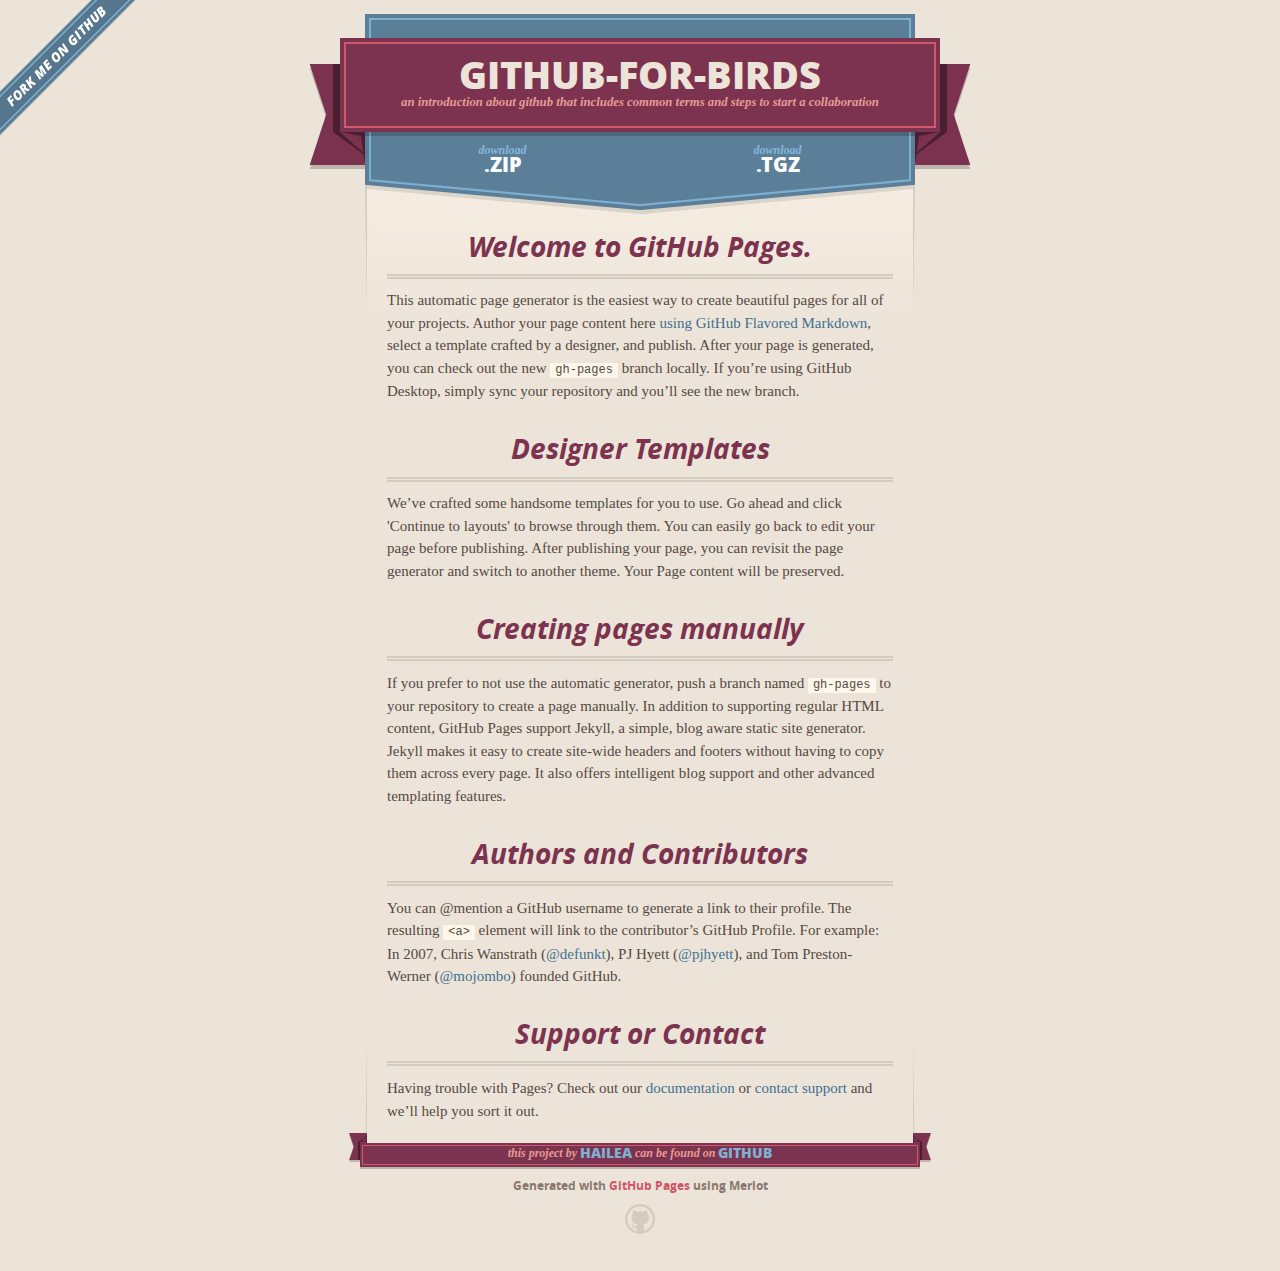
<file: index.html>
<!DOCTYPE html>
<html>
  <head>
    <meta charset='utf-8'>
    <meta http-equiv="X-UA-Compatible" content="chrome=1">
    <meta name="viewport" content="width=640">

    <link rel="stylesheet" href="stylesheets/core.css" media="screen">
    <link rel="stylesheet" href="stylesheets/mobile.css" media="handheld, only screen and (max-device-width:640px)">
    <link rel="stylesheet" href="stylesheets/github-light.css">

    <script type="text/javascript" src="javascripts/modernizr.js"></script>
    <script type="text/javascript" src="https://ajax.googleapis.com/ajax/libs/jquery/1.7.1/jquery.min.js"></script>
    <script type="text/javascript" src="javascripts/headsmart.min.js"></script>
    <script type="text/javascript">
      $(document).ready(function () {
        $('#main_content').headsmart()
      })
    </script>
    <title>Github-for-birds by hailea</title>
  </head>

  <body>
    <a id="forkme_banner" href="https://github.com/hailea/Github-for-birds">View on GitHub</a>
    <div class="shell">

      <header>
        <span class="ribbon-outer">
          <span class="ribbon-inner">
            <h1>Github-for-birds</h1>
            <h2>an introduction about github that includes common terms and steps to start a collaboration</h2>
          </span>
          <span class="left-tail"></span>
          <span class="right-tail"></span>
        </span>
      </header>

      <section id="downloads">
        <span class="inner">
          <a href="https://github.com/hailea/Github-for-birds/zipball/master" class="zip"><em>download</em> .ZIP</a><a href="https://github.com/hailea/Github-for-birds/tarball/master" class="tgz"><em>download</em> .TGZ</a>
        </span>
      </section>


      <span class="banner-fix"></span>


      <section id="main_content">
        <h3>
<a id="welcome-to-github-pages" class="anchor" href="#welcome-to-github-pages" aria-hidden="true"><span aria-hidden="true" class="octicon octicon-link"></span></a>Welcome to GitHub Pages.</h3>

<p>This automatic page generator is the easiest way to create beautiful pages for all of your projects. Author your page content here <a href="https://guides.github.com/features/mastering-markdown/">using GitHub Flavored Markdown</a>, select a template crafted by a designer, and publish. After your page is generated, you can check out the new <code>gh-pages</code> branch locally. If you’re using GitHub Desktop, simply sync your repository and you’ll see the new branch.</p>

<h3>
<a id="designer-templates" class="anchor" href="#designer-templates" aria-hidden="true"><span aria-hidden="true" class="octicon octicon-link"></span></a>Designer Templates</h3>

<p>We’ve crafted some handsome templates for you to use. Go ahead and click 'Continue to layouts' to browse through them. You can easily go back to edit your page before publishing. After publishing your page, you can revisit the page generator and switch to another theme. Your Page content will be preserved.</p>

<h3>
<a id="creating-pages-manually" class="anchor" href="#creating-pages-manually" aria-hidden="true"><span aria-hidden="true" class="octicon octicon-link"></span></a>Creating pages manually</h3>

<p>If you prefer to not use the automatic generator, push a branch named <code>gh-pages</code> to your repository to create a page manually. In addition to supporting regular HTML content, GitHub Pages support Jekyll, a simple, blog aware static site generator. Jekyll makes it easy to create site-wide headers and footers without having to copy them across every page. It also offers intelligent blog support and other advanced templating features.</p>

<h3>
<a id="authors-and-contributors" class="anchor" href="#authors-and-contributors" aria-hidden="true"><span aria-hidden="true" class="octicon octicon-link"></span></a>Authors and Contributors</h3>

<p>You can @mention a GitHub username to generate a link to their profile. The resulting <code>&lt;a&gt;</code> element will link to the contributor’s GitHub Profile. For example: In 2007, Chris Wanstrath (<a href="https://github.com/defunkt" class="user-mention">@defunkt</a>), PJ Hyett (<a href="https://github.com/pjhyett" class="user-mention">@pjhyett</a>), and Tom Preston-Werner (<a href="https://github.com/mojombo" class="user-mention">@mojombo</a>) founded GitHub.</p>

<h3>
<a id="support-or-contact" class="anchor" href="#support-or-contact" aria-hidden="true"><span aria-hidden="true" class="octicon octicon-link"></span></a>Support or Contact</h3>

<p>Having trouble with Pages? Check out our <a href="https://help.github.com/pages">documentation</a> or <a href="https://github.com/contact">contact support</a> and we’ll help you sort it out.</p>
      </section>

      <footer>
        <span class="ribbon-outer">
          <span class="ribbon-inner">
            <p>this project by <a href="https://github.com/hailea">hailea</a> can be found on <a href="https://github.com/hailea/Github-for-birds">GitHub</a></p>
          </span>
          <span class="left-tail"></span>
          <span class="right-tail"></span>
        </span>
        <p>Generated with <a href="https://pages.github.com">GitHub Pages</a> using Merlot</p>
        <span class="octocat"></span>
      </footer>

    </div>

    
  </body>
</html>
</file>
<file: stylesheets/core.css>
@import url("screen.css");
@import url("non-screen.css") handheld;
@import url("non-screen.css") only screen and (max-device-width:640px);
</file>
<file: stylesheets/mobile.css>
/* Generated by Font Squirrel (http://www.fontsquirrel.com) on February 9, 2012 */


@font-face {
  font-family: 'Open Sans';
  src: url('../fonts/opensans-regular-webfont.eot');
  src: url('../fonts/opensans-regular-webfont.eot?#iefix') format('embedded-opentype'),
       url('../fonts/opensans-regular-webfont.woff') format('woff'),
       url('../fonts/opensans-regular-webfont.ttf') format('truetype'),
       url('../fonts/opensans-regular-webfont.svg#OpenSansRegular') format('svg');
  font-weight: normal;
  font-style: normal;
}

@font-face {
  font-family: 'Open Sans';
  src: url('../fonts/opensans-italic-webfont.eot');
  src: url('../fonts/opensans-italic-webfont.eot?#iefix') format('embedded-opentype'),
       url('../fonts/opensans-italic-webfont.woff') format('woff'),
       url('../fonts/opensans-italic-webfont.ttf') format('truetype'),
       url('../fonts/opensans-italic-webfont.svg#OpenSansItalic') format('svg');
  font-weight: normal;
  font-style: italic;
}

@font-face {
  font-family: 'Open Sans';
  src: url('../fonts/opensans-bold-webfont.eot');
  src: url('../fonts/opensans-bold-webfont.eot?#iefix') format('embedded-opentype'),
       url('../fonts/opensans-bold-webfont.woff') format('woff'),
       url('../fonts/opensans-bold-webfont.ttf') format('truetype'),
       url('../fonts/opensans-bold-webfont.svg#OpenSansBold') format('svg');
  font-weight: bold;
  font-style: normal;
}

@font-face {
  font-family: 'Open Sans';
  src: url('../fonts/opensans-bolditalic-webfont.eot');
  src: url('../fonts/opensans-bolditalic-webfont.eot?#iefix') format('embedded-opentype'),
       url('../fonts/opensans-bolditalic-webfont.woff') format('woff'),
       url('../fonts/opensans-bolditalic-webfont.ttf') format('truetype'),
       url('../fonts/opensans-bolditalic-webfont.svg#OpenSansBoldItalic') format('svg');
  font-weight: bold;
  font-style: italic;
}

@font-face {
  font-family: 'Open Sans';
  src: url('../fonts/opensans-extrabold-webfont.eot');
  src: url('../fonts/opensans-extrabold-webfont.eot?#iefix') format('embedded-opentype'),
       url('../fonts/opensans-extrabold-webfont.woff') format('woff'),
       url('../fonts/opensans-extrabold-webfont.ttf') format('truetype'),
       url('../fonts/opensans-extrabold-webfont.svg#OpenSansExtrabold') format('svg');
  font-weight: bolder;
  font-style: normal;
}


/* http://meyerweb.com/eric/tools/css/reset/ 
   v2.0 | 20110126
   License: none (public domain)
*/

html, body, div, span, applet, object, iframe,
h1, h2, h3, h4, h5, h6, p, blockquote, pre,
a, abbr, acronym, address, big, cite, code,
del, dfn, em, img, ins, kbd, q, s, samp,
small, strike, strong, sub, sup, tt, var,
b, u, i, center,
dl, dt, dd, ol, ul, li,
fieldset, form, label, legend,
table, caption, tbody, tfoot, thead, tr, th, td,
article, aside, canvas, details, embed, 
figure, figcaption, footer, header, hgroup, 
menu, nav, output, ruby, section, summary,
time, mark, audio, video {
  margin: 0;
  padding: 0;
  border: 0;
  font-size: 100%;
  font: inherit;
  vertical-align: baseline;
}
/* HTML5 display-role reset for older browsers */
article, aside, details, figcaption, figure, 
footer, header, hgroup, menu, nav, section {
  display: block;
}
body {
  line-height: 1;
}
ol, ul {
  list-style: none;
}
blockquote, q {
  quotes: none;
}
blockquote:before, blockquote:after,
q:before, q:after {
  content: '';
  content: none;
}
table {
  border-collapse: collapse;
  border-spacing: 0;
}

header, footer, section {
  display: block;
  position: relative;
}

/* STYLES */

div.shell {
  display: block;
  width: 640px;
  margin: 0 auto;
}

a#forkme_banner {
  display: none;
}

/* header */

header {
  position: relative;
  z-index: 2;
  margin: 0;
  max-width: 640px;
  top: 51px;
}

header span.ribbon-inner {
  position: relative;
  display: block;
  background-color: #cd596b;
  border: 8px solid #7c334f;
  padding: 6px;
  z-index: 1;
}

header span.left-tail, header span.right-tail {
  position: relative;
  display: block;
  width: 19px;
  height: 10px;
  background: transparent url(../images/ribbon-tail-sprite-2x.png) 0 0 no-repeat;
  position: absolute;
  bottom: -10px;
  z-index: 0;
}

header span.left-tail {
  background-position: 0 0;
  left: 0;
}

header span.right-tail {
  background-position: -19px 0;
  right: 0;
}

header h1 {
  background-color: #7c334f;
  font-size: 2em;
  font-weight: bolder;
  font-style: normal;
  text-transform: uppercase;
  color: #ece4d8;
  text-align: center;
  line-height:1;  
  padding: 14px 20px 0;
}

header h2 {
  background-color: #7c334f;
  font: bold italic .85em/1.5 Georgia, Times, “Times New Roman”, serif;
  color: #e69b95;
  padding-bottom: 14px;
  margin-top: -3px;
  text-align: center;
}

section#downloads {
  position: relative;
  display: block;
  height: 171px;
  width: 602px;
  padding-bottom: 150px;
  margin: 51px auto -250px;
  z-index: 1;
  background: transparent url(../images/shield.png) center 0 no-repeat;
}

section#downloads a {
  display: none;
}

span.banner-fix {
  background: transparent url(../images/shield-fallback.png) center top no-repeat;
  display: block;
  height: 31px;
  position: absolute;
  width: 640px;
  top: 20px;

}

section#main_content {
  z-index: 2;
  padding: 20px 40px 0;
  min-height:185px;
}

/* footer */

footer {
  background: none;
  padding-top: 104px;
  margin: -94px auto 40px;
  max-width:640px;
  text-align: center;
}

footer span.ribbon-outer {
  display: block;
  position: relative;
  border-bottom: 2px solid #bdb6ad;
}

footer span.ribbon-inner {
  position: relative;
  display: block;
  background-color: #cd596b;
  border: 8px solid #7c334f;
  padding: 6px;
  z-index: 1;
}

footer p {
  font-family: 'Open Sans', sans-serif;
  font-weight: bold;
  font-size: .6em;
  color: #8b786f;
}

footer a {
  color: #cd596b;
}

footer span.ribbon-inner p {
  background-color: #7c334f;
  margin: 0;
  color: #e69b95;
  font: bold italic 22px/1 Georgia, Times, “Times New Roman”, serif;
  height: auto;
  line-height: 1.1;
  padding: 20px 0px 10px;
}

footer span.ribbon-inner a {
  display: block;
  position: relative;
  bottom: 0;
  color: #7eb0d2;
  font-family: 'Open Sans', sans-serif;
  text-transform: uppercase;
  font-style: normal;
  font-weight: bolder;
  font-size: 38px;
  padding-bottom: 10px;
}

footer span.ribbon-inner a:hover {
  color: #7eb0d2;
}

footer span.left-tail, footer span.right-tail {
  position: relative;
  display: block;
  width: 23px;
  height: 126px;
  background: transparent url(../images/small-ribbon-tail-sprite-2x.png) 0 0 no-repeat;
  position: absolute;
  top: -126px;
  z-index: 0;
}

footer span.left-tail {
  background-position: 0 0;
  left: 0;
}

footer span.right-tail {
  background-position: -23px 0;
  right: 0;
}

footer span.octocat {
  background: transparent url(../images/octocat-2x.png) 0 0 no-repeat;
  display: block;
  width: 60px;
  height: 60px;
  margin: 20px auto 0;}

/* content */

body {
  background: #ece4d8;
  font: normal normal 30px/1.5 Georgia, Palatino,” Palatino Linotype”, Times, “Times New Roman”, serif;
  color: #544943;
  -webkit-font-smoothing: antialiased;
}

a, a:hover {
  color: #417090;
}

a {
  text-decoration: none;
}

a:hover {
  text-decoration: underline;
}

h1,h2,h3,h4,h5,h6 {
  font-family: 'Open Sans', sans-serif;
  font-weight: bold;
}

p {
  margin: .7em 0 0;
}

strong {
  font-weight: bold;
}

em {
  font-style: italic;
}

ol {
  margin: .7em 0;
  list-style-type: decimal;
  padding-left: 1.35em;
}

ul {
  margin: .7em 0;
  padding-left: 1.35em;
}

ul li {
  padding-left: 20px;
  background: transparent url(../images/chevron-2x.png) left 15px no-repeat;
}

blockquote {
  font-family: 'Open Sans', sans-serif;
  margin: 20px 0;
  color: #8b786f;
  padding-left: 1.35em;
  background: transparent url('../images/blockquote-gfx-2x.png') 0 8px no-repeat;
}

img {
  -webkit-box-shadow: 0px 4px 0px #bdb6ad;
  -moz-box-shadow: 0px 4px 0px #bdb6ad;
  box-shadow: 0px 4px 0px #bdb6ad;
  border: 4px solid #fff6e9;
  max-width: 556px;
}

hr {
  border: none;
  outline: none;
  height: 42px;
  background: transparent url('../images/hr-2x.jpg') center center repeat-x;
  margin: 0 0 20px;
}

code {
  background: #fff6e9;
  font: normal normal .9em/1.7 "Lucida Sans Typewriter", "Lucida Console", Monaco, "Bitstream Vera Sans Mono", monospace;
  padding: 0 5px 1px;
}

pre {
  margin: 10px 0 20px;
  padding: .7em;
  background: #fff6e9;
  border-bottom: 4px solid #bdb6ad;
  font: normal normal .9em/1.7 "Lucida Sans Typewriter", "Lucida Console", Monaco, "Bitstream Vera Sans Mono", monospace;
  overflow: auto;
}

table {
  background: #fff6e9;
  display: table;
  width: 100%;
  border-collapse: separate;
  border-bottom: 4px solid #bdb6ad;
  margin: 10px 0;
}

tr {
  display: table-row;
}

th {
  display: table-cell;
  padding: 2px 10px;
  border: solid #ece4d8;
  border-width: 0 4px 4px 0;
  color: #cd596b;
  font-family: 'Open Sans', sans-serif;
  font-weight: bold;
  font-size: .85em;
}

td {
  display: table-cell;
  padding: 0 .7em;
  border: solid #ece4d8;
  border-width: 0 4px 4px 0;
}

td:last-child, th:last-child {
  border-right: none;
}

tr:last-child td {
  border-bottom: none;
}

dl {
  margin: .7em 0 20px;
}

dt {
  font-family: 'Open Sans', sans-serif;
  font-weight: bold;
}

dd {
  padding-left: 1.35em;
}

dd p:first-child {
  margin-top: 0;
}

/* Content based headers */

#main_content > .header-level-1:first-child,
#main_content > .header-level-2:first-child,
#main_content > .header-level-3:first-child,
#main_content > .header-level-4:first-child,
#main_content > .header-level-5:first-child,
#main_content > .header-level-6:first-child {
  margin-top: 0;
}

.header-level-1 {
  font-size: 1.85em;
  border-bottom: .2em double #d3ccc1;
  color: #7c334f;
  text-align: center;
  font-style: italic;
  margin: 1.1em 0 .38em;
  line-height: 1.2;
  padding-bottom: 10px
}

.header-level-2 {
  font-size: 1.58em;
  color: #7c334f;
  margin: .95em 0 .5em;
  border-bottom: .1em solid #D3CCC1;
  line-height: 1.2;
  padding-bottom: 10px
}

.header-level-3 {
  margin: 20px 0 10px;
  font-size: 1.45em;
}

.header-level-4 {
  margin: .6em 0;
  font-size: 1.2em;
  color: #cd596b;
}

.header-level-5 {
  margin: .7em 0;
  font-size: 1em;
  color: #8b786f;
}

.header-level-6 {
  margin: .8em 0;
  font-size: .85em;
  font-style: italic;
}
</file>
<file: stylesheets/github-light.css>
/*
The MIT License (MIT)

Copyright (c) 2016 GitHub, Inc.

Permission is hereby granted, free of charge, to any person obtaining a copy
of this software and associated documentation files (the "Software"), to deal
in the Software without restriction, including without limitation the rights
to use, copy, modify, merge, publish, distribute, sublicense, and/or sell
copies of the Software, and to permit persons to whom the Software is
furnished to do so, subject to the following conditions:

The above copyright notice and this permission notice shall be included in all
copies or substantial portions of the Software.

THE SOFTWARE IS PROVIDED "AS IS", WITHOUT WARRANTY OF ANY KIND, EXPRESS OR
IMPLIED, INCLUDING BUT NOT LIMITED TO THE WARRANTIES OF MERCHANTABILITY,
FITNESS FOR A PARTICULAR PURPOSE AND NONINFRINGEMENT. IN NO EVENT SHALL THE
AUTHORS OR COPYRIGHT HOLDERS BE LIABLE FOR ANY CLAIM, DAMAGES OR OTHER
LIABILITY, WHETHER IN AN ACTION OF CONTRACT, TORT OR OTHERWISE, ARISING FROM,
OUT OF OR IN CONNECTION WITH THE SOFTWARE OR THE USE OR OTHER DEALINGS IN THE
SOFTWARE.

*/

.pl-c /* comment */ {
  color: #969896;
}

.pl-c1 /* constant, variable.other.constant, support, meta.property-name, support.constant, support.variable, meta.module-reference, markup.raw, meta.diff.header */,
.pl-s .pl-v /* string variable */ {
  color: #0086b3;
}

.pl-e /* entity */,
.pl-en /* entity.name */ {
  color: #795da3;
}

.pl-smi /* variable.parameter.function, storage.modifier.package, storage.modifier.import, storage.type.java, variable.other */,
.pl-s .pl-s1 /* string source */ {
  color: #333;
}

.pl-ent /* entity.name.tag */ {
  color: #63a35c;
}

.pl-k /* keyword, storage, storage.type */ {
  color: #a71d5d;
}

.pl-s /* string */,
.pl-pds /* punctuation.definition.string, string.regexp.character-class */,
.pl-s .pl-pse .pl-s1 /* string punctuation.section.embedded source */,
.pl-sr /* string.regexp */,
.pl-sr .pl-cce /* string.regexp constant.character.escape */,
.pl-sr .pl-sre /* string.regexp source.ruby.embedded */,
.pl-sr .pl-sra /* string.regexp string.regexp.arbitrary-repitition */ {
  color: #183691;
}

.pl-v /* variable */ {
  color: #ed6a43;
}

.pl-id /* invalid.deprecated */ {
  color: #b52a1d;
}

.pl-ii /* invalid.illegal */ {
  color: #f8f8f8;
  background-color: #b52a1d;
}

.pl-sr .pl-cce /* string.regexp constant.character.escape */ {
  font-weight: bold;
  color: #63a35c;
}

.pl-ml /* markup.list */ {
  color: #693a17;
}

.pl-mh /* markup.heading */,
.pl-mh .pl-en /* markup.heading entity.name */,
.pl-ms /* meta.separator */ {
  font-weight: bold;
  color: #1d3e81;
}

.pl-mq /* markup.quote */ {
  color: #008080;
}

.pl-mi /* markup.italic */ {
  font-style: italic;
  color: #333;
}

.pl-mb /* markup.bold */ {
  font-weight: bold;
  color: #333;
}

.pl-md /* markup.deleted, meta.diff.header.from-file */ {
  color: #bd2c00;
  background-color: #ffecec;
}

.pl-mi1 /* markup.inserted, meta.diff.header.to-file */ {
  color: #55a532;
  background-color: #eaffea;
}

.pl-mdr /* meta.diff.range */ {
  font-weight: bold;
  color: #795da3;
}

.pl-mo /* meta.output */ {
  color: #1d3e81;
}
</file>
